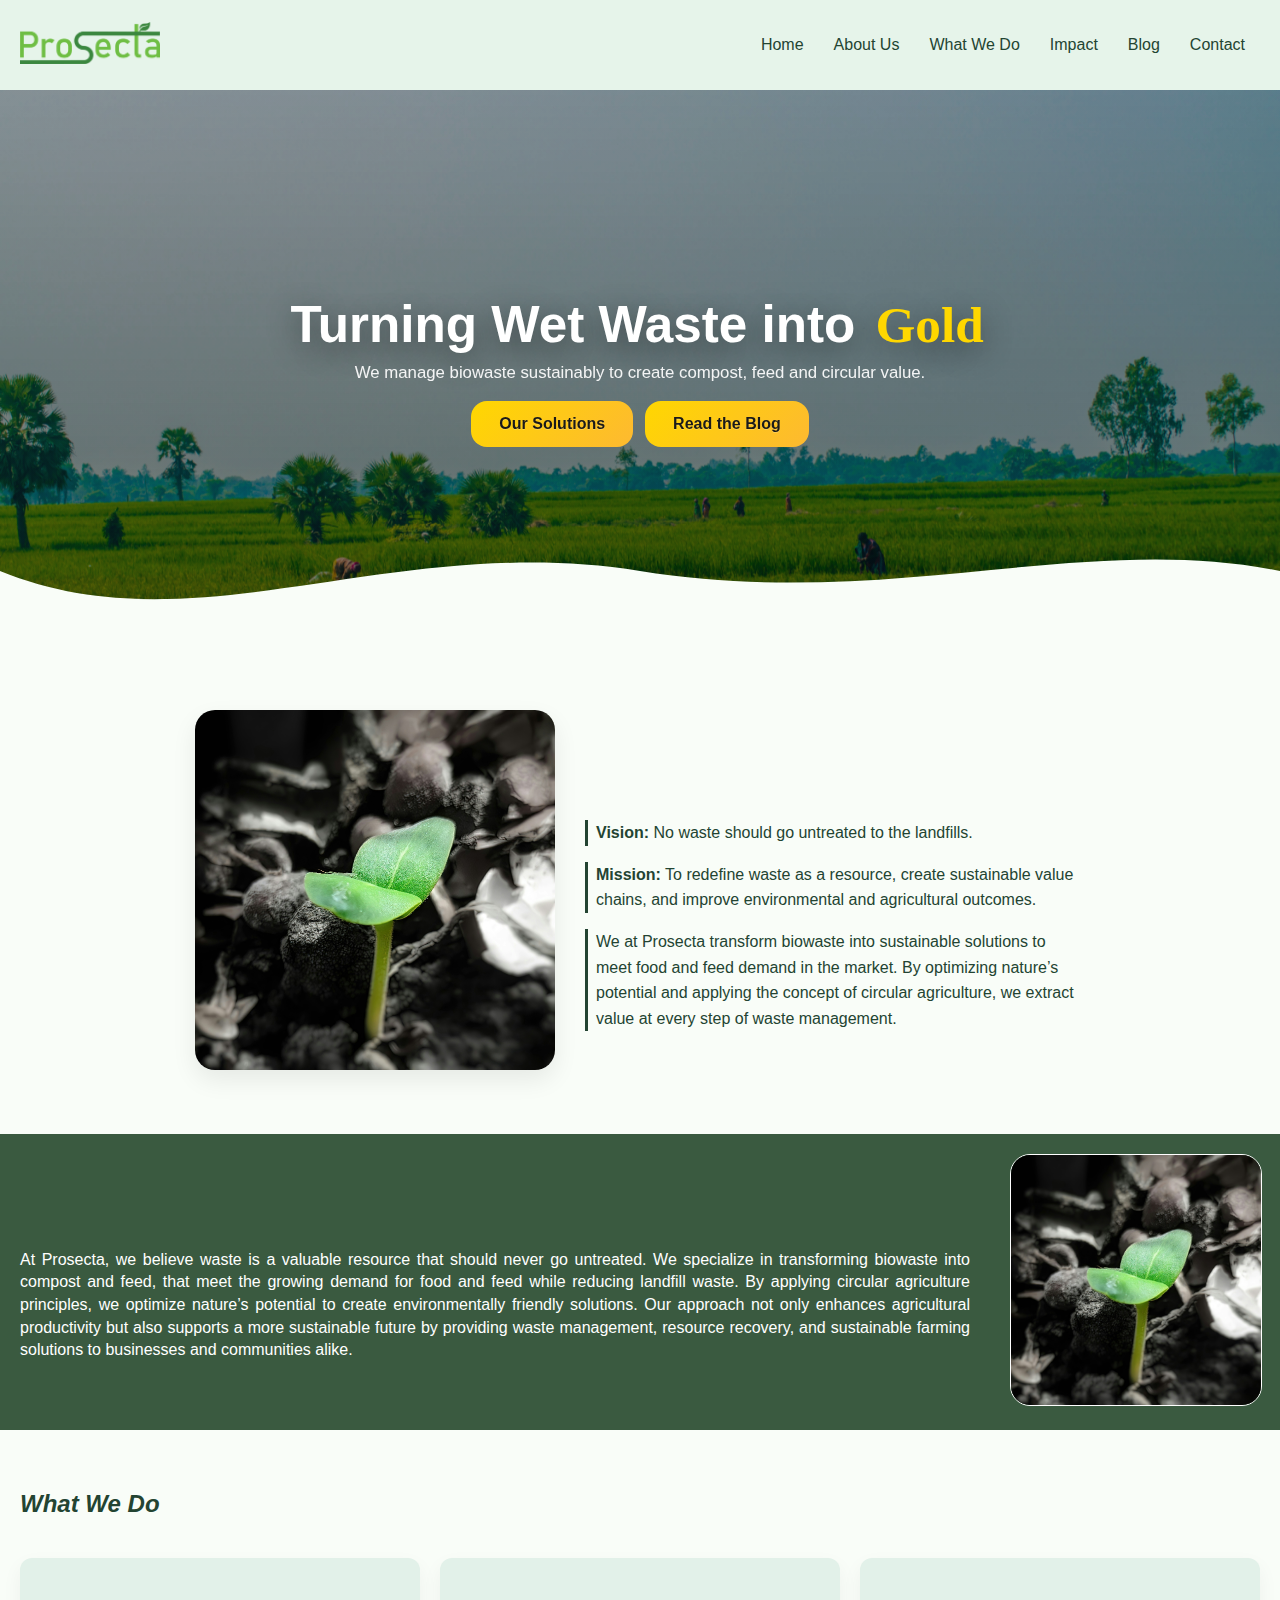
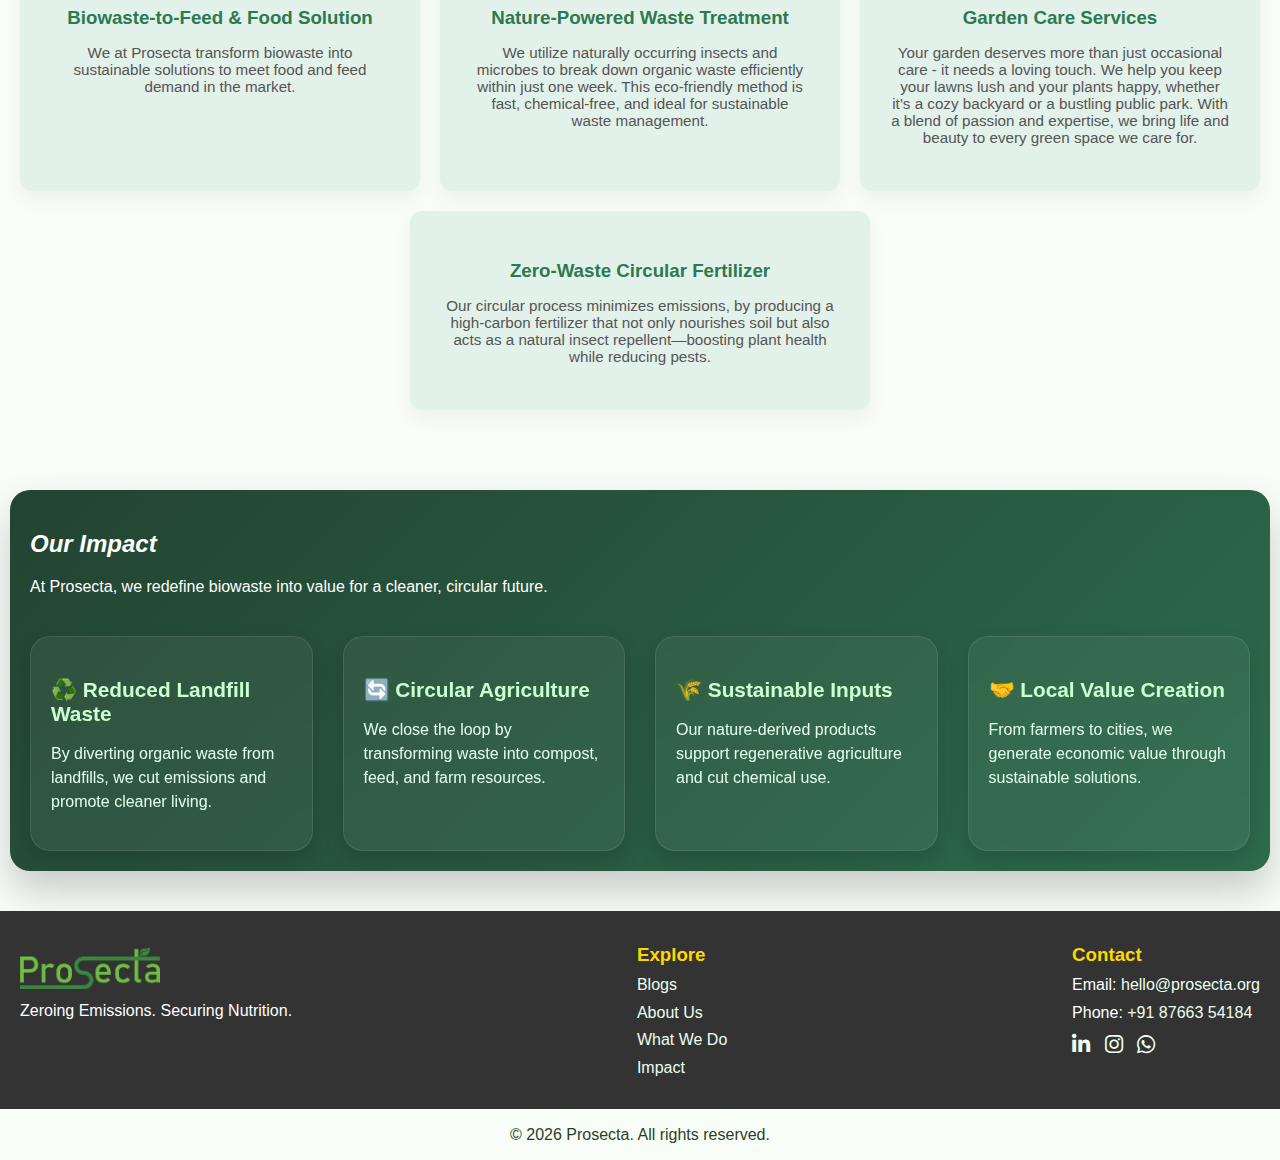
<file: index.html>
<!DOCTYPE html>
<html lang="en">
<head>
  
  <!-- basic -->
  <meta charset="utf-8">
  <meta http-equiv="X-UA-Compatible" content="IE=edge">
  <meta name="viewport" content="width=device-width, initial-scale=1">
  <!-- mobile metas -->
  <meta name="viewport" content="width=device-width, initial-scale=1">
  <meta name="viewport" content="initial-scale=1, maximum-scale=1">
  <title>Prosecta</title>
  <link rel="stylesheet" href="css/style.css">
  <link rel="stylesheet" href="https://cdnjs.cloudflare.com/ajax/libs/font-awesome/6.5.0/css/all.min.css">
</head>

<body>

<nav class="navbar">
  <div><a href="index.html"><img src="images/logo.png" width="140px"></a></div>
  <!-- Overlay (click to close) -->
  <div class="nav-overlay" id="nav-overlay"></div>
  <!-- Hamburger Icon -->
  <div class="menu-toggle" id="menu-toggle">
    <span></span>
    <span></span>
    <span></span>
  </div>
  
  <!-- Navigation Links -->
  <ul class="nav-links" id="nav-links">
    <li><a href="index.html">Home</a></li>
    <li><a href="#about">About Us</a></li>
    <li><a href="#what-we-do">What We Do</a></li>
    <li><a href="#impact">Impact</a></li>
    <li><a href="pages/blog.html">Blog</a></li>
    <li><a href="#contact">Contact</a></li>
    <!--<li><a href="pages/get-involved.html" class="cta-link">Get Involved</a></li>-->
  </ul>
  
</nav>


<main class="inner-content">
  <header class="hero-banner" id="hero-banner" aria-label="Prosecta interactive hero">
    <!-- background layer (moved by JS for parallax) -->
    <div class="hero-banner__bg" style="background-image: url('images/hero-background.jpg')" aria-hidden="true"></div>
    <div class="hero-banner__overlay" aria-hidden="true"></div>
    <div class="hero-banner__content">
      <h1 class="hero-banner__title">Turning Wet Waste into <span class="hero-banner__highlight">Gold</span></h1>
      <p class="hero-banner__lead">We manage biowaste sustainably to create compost, feed and circular value.</p>
      <div class="hero-banner__actions">
        <a class="btn-primary" href="#what-we-do">Our Solutions</a>
        <a class="btn-primary" href="pages/blog.html">Read the Blog</a>
      </div>
    </div>
    <!-- decorative SVG wave that cuts the bottom of the hero -->
    <svg class="hero-banner__wave" viewBox="0 0 1440 120" preserveAspectRatio="none" aria-hidden="true">
      <path d="M0,40 C220,120 440,0 720,40 C1000,80 1220,0 1440,40 L1440,120 L0,120 Z" fill="#f9fdf8"></path>
    </svg>

    <!-- small inline script to drive pointer/touch parallax on background -->
    <script>
      (function(){
        const banner = document.getElementById('hero-banner');
        if(!banner) return;
        const bg = banner.querySelector('.hero-banner__bg');
        let pointerX = 0, pointerY = 0;
        let raf = null;

        function onPointer(e){
          const rect = banner.getBoundingClientRect();
          const x = (e.clientX !== undefined ? e.clientX : (e.touches ? e.touches[0].clientX : rect.width/2));
          const y = (e.clientY !== undefined ? e.clientY : (e.touches ? e.touches[0].clientY : rect.height/2));
          // normalized -0.5 .. 0.5
          pointerX = (x - rect.left) / rect.width - 0.5;
          pointerY = (y - rect.top) / rect.height - 0.5;
          if(!raf) raf = requestAnimationFrame(update);
        }

        function update(){
          raf = null;
          // small translate & scale for parallax effect
          const tx = pointerX * 12; // px
          const ty = pointerY * 8; // px
          const scale = 1 + Math.abs(pointerX) * 0.02 + Math.abs(pointerY) * 0.02;
          bg.style.transform = `translate3d(${tx}px, ${ty}px, 0) scale(${scale})`;
          bg.style.willChange = 'transform';
        }

        // Reset to neutral when pointer leaves
        function onLeave(){
          pointerX = 0; pointerY = 0;
          if(!raf) raf = requestAnimationFrame(()=>{ bg.style.transform='translate3d(0,0,0) scale(1)'; raf=null; });
        }

        // pointer and touch events
        banner.addEventListener('pointermove', onPointer, {passive:true});
        banner.addEventListener('pointerleave', onLeave);
        banner.addEventListener('touchmove', onPointer, {passive:true});
        banner.addEventListener('touchend', onLeave);

        // reduce motion preference: disable transforms
        const mq = window.matchMedia('(prefers-reduced-motion: reduce)');
        if(mq.matches){
          bg.style.transform = 'none';
          banner.removeEventListener('pointermove', onPointer);
          banner.removeEventListener('touchmove', onPointer);
        }
      })();
    </script>
  </header>
  

<section class="image-text-section">
  <div class="image-box">
    <img src="images/RotToRise.jpg" alt="Biowaste process" />
  </div>
  <div class="text-box">
    <h2 class="typewriter-container">From Rot to Rise</h2>
    <p><strong>Vision:</strong> No waste should go untreated to the landfills.</p>
    <p><strong>Mission:</strong> To redefine waste as a resource, create sustainable value chains, and improve environmental and agricultural outcomes.</p>
    <p>We at Prosecta transform biowaste into sustainable solutions to meet food and feed demand in the market. By optimizing nature’s potential and applying the concept of circular agriculture, we extract value at every step of waste management.</p>
  </div>
</section>

<section class="about-section" id="about">
  <div class="about-section-text">
    <h2 class="typewriter-container" style="font-style: italic;">About Us</h2>
    <p>At Prosecta, we believe waste is a valuable resource that should never go untreated. We specialize in transforming biowaste into compost and feed, that meet the growing demand for food and feed while reducing landfill waste. By applying circular agriculture principles, we optimize nature’s potential to create environmentally friendly solutions. Our approach not only enhances agricultural productivity but also supports a more sustainable future by providing waste management, resource recovery, and sustainable farming solutions to businesses and communities alike.</p>
  </div>
  <div class="about-image-box">
    <img src="images/RotToRise.jpg" alt="About Prosecta" />
</section>

<section class="intro-section" id="what-we-do">
  <h2 class="heading">What We Do</h2>
    <div class="cards">
      <div class="card" data-aos="zoom-in" data-aos-delay="300">
        <h3>Biowaste-to-Feed & Food Solution</h3>
        <p>We at Prosecta transform biowaste into sustainable solutions to meet food and feed demand in the market.</p>
      </div>
      <div class="card" data-aos="zoom-in" data-aos-delay="400">
        <h3>Nature-Powered Waste Treatment</h3>
        <p>We utilize naturally occurring insects and microbes to break down organic waste efficiently within just one week. This eco-friendly method is fast, chemical-free, and ideal for sustainable waste management.</p>
      </div>
      <div class="card" data-aos="zoom-in" data-aos-delay="400">
        <h3>Garden Care Services</h3>
        <p>Your garden deserves more than just occasional care - it needs a loving touch. We help you keep your lawns lush and your plants happy, whether it’s a cozy backyard or a bustling public park. With a blend of passion and expertise, we bring life and beauty to every green space we care for.</p>
      </div>
      <div class="card" data-aos="zoom-in" data-aos-delay="400">
        <h3>Zero-Waste Circular Fertilizer</h3>
        <p>Our circular process minimizes emissions, by producing a high-carbon fertilizer that not only nourishes soil but also acts as a natural insect repellent—boosting plant health while reducing pests.</p>
      </div>
    </div>
  </div>
</section>    

<section class="impact-section" id="impact">
  <div>
    <h2 class="heading" style="color: white;">Our Impact</h2>
    <p class="impact-header">At Prosecta, we redefine biowaste into value for a cleaner, circular future.</p>
  </div>

  <div class="impact-grid">
    <div class="impact-card">
      <h3>♻️ Reduced Landfill Waste</h3>
      <p>By diverting organic waste from landfills, we cut emissions and promote cleaner living.</p>
    </div>
    <div class="impact-card">
      <h3>🔄 Circular Agriculture</h3>
      <p>We close the loop by transforming waste into compost, feed, and farm resources.</p>
    </div>
    <div class="impact-card">
      <h3>🌾 Sustainable Inputs</h3>
      <p>Our nature-derived products support regenerative agriculture and cut chemical use.</p>
    </div>
    <div class="impact-card">
      <h3>🤝 Local Value Creation</h3>
      <p>From farmers to cities, we generate economic value through sustainable solutions.</p>
    </div>
  </div>
</section>


<!--<section class="contact-section" id="contact">
  <iframe src="https://docs.google.com/forms/d/e/1FAIpQLScB7IX4g8cyLQ-HlLYkJvurjOeR2Y04oaBUeHUI9dh2zTSB-g/viewform?embedded=true">Loading…
  </iframe>
</section>-->

</header>
</main>
  
<footer class="footer">
  <div class="footer-container">
    <div>
      <!--<h3> <a href="index.html">ProSecta</a></h3>-->
      <p><a href="index.html"><img src="images/logo.png" width="140px"></a></p>
      <p>Zeroing Emissions. Securing Nutrition.</p> 
    </div>
    <div>
      <h3 style="color: #FFD700">Explore</h3>
      <p><a href="pages/blog.html" target="_blank">Blogs </a></p>
      <p><a href="index.html#about">About Us</a></p>
      <p><a href="index.html#what-we-do">What We Do</a></p>
      <p><a href="index.html#impact">Impact</a></p>
    </div>
    <div>
      <h3 id="contact" style="color: #FFD700">Contact</h3>
      <p>Email: <a href="mailto:hello@prosecta.org">hello@prosecta.org</p></a>
      <p>Phone: <a href="tel:918766354184">+91 87663 54184</p></a>
      <div class="social-icons">
        <!--<a href="#"><i class="fab fa-facebook-f"></i></a>
        <a href="#"><i class="fab fa-x-twitter"></i></a>-->
        <a href="https://www.linkedin.com/company/agriora-innovations-llp/"><i class="fab fa-linkedin-in"></i></a>
        <a href="https://www.instagram.com/_prosecta?utm_source=qr&igsh=MWx1eTRlMGg2MnJhOA=="><i class="fab fa-instagram"></i></a>
        <a href="https://wa.me/918766354184" target="_blank"><i class="fab fa-whatsapp"></i></a>
      </div>
    </div>
  </div>
</footer>
<div class="copyright">
    <p>&copy; <span id="year"></span> Prosecta. All rights reserved.</p>
</div>

<script src="js/script.js"></script>
</body>
</html>
</file>
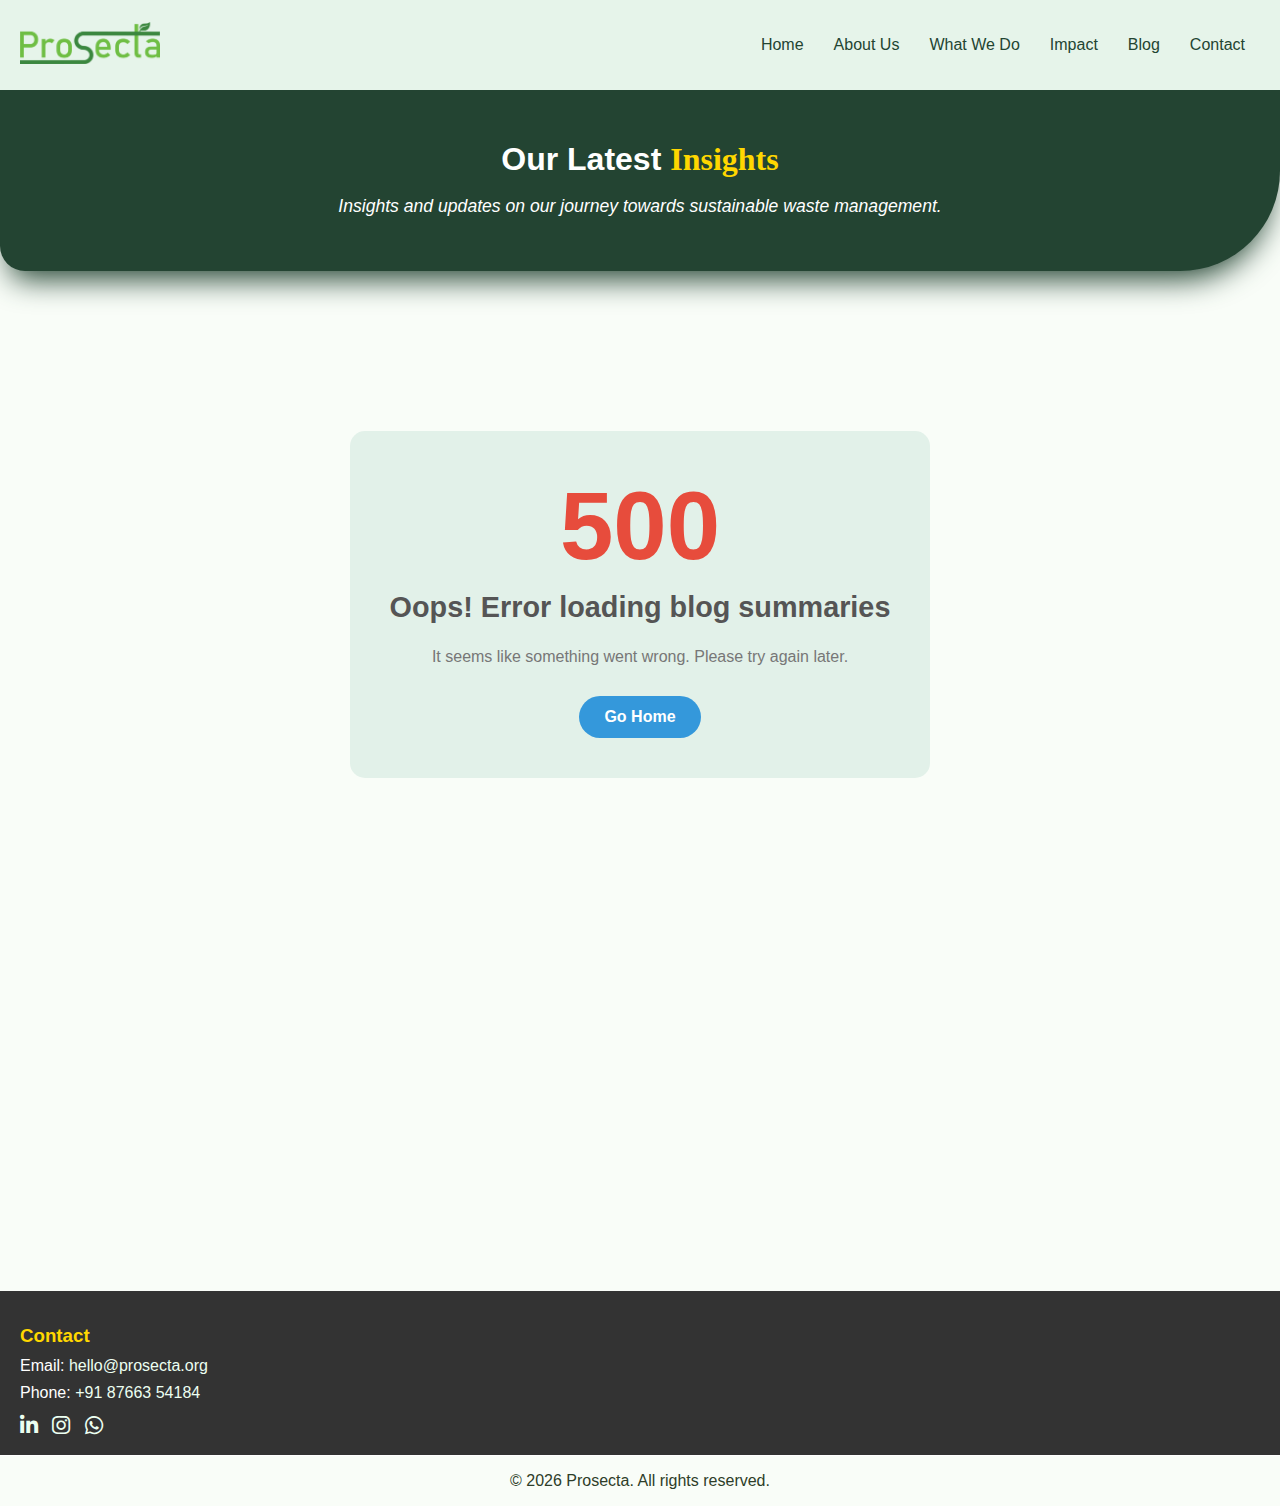
<file: pages/blog.html>
<!DOCTYPE html>
<html lang="en">
<head>
  
  <!-- basic -->
  <meta charset="utf-8">
  <meta http-equiv="X-UA-Compatible" content="IE=edge">
  <meta name="viewport" content="width=device-width, initial-scale=1">
  <!-- mobile metas -->
  <meta name="viewport" content="width=device-width, initial-scale=1">
  <meta name="viewport" content="initial-scale=1, maximum-scale=1">
  <title>Prosecta Blog</title>
  <link rel="stylesheet" href="../css/style.css">
  <link rel="stylesheet" href="https://unpkg.com/aos@2.3.1/dist/aos.css" />
  <link rel="stylesheet" href="https://cdnjs.cloudflare.com/ajax/libs/font-awesome/6.5.0/css/all.min.css">
</head>

<body>

<nav class="navbar">
  <div><a href="../index.html"><img src="../images/logo.png" width="140px"></a></div>
  <!-- Overlay (click to close) -->
  <div class="nav-overlay" id="nav-overlay"></div>
  <!-- Hamburger Icon -->
  <div class="menu-toggle" id="menu-toggle">
    <span></span>
    <span></span>
    <span></span>
  </div>
  
  <!-- Navigation Links -->
  <ul class="nav-links" id="nav-links">
    <li><a href="../index.html">Home</a></li>
    <li><a href="../index.html#about">About Us</a></li>
    <li><a href="../index.html#what-we-do">What We Do</a></li>
    <li><a href="../index.html#impact">Impact</a></li>
    <li><a href="blog.html">Blog</a></li>
    <li><a href="../pages/blog.html#contact">Contact</a></li>
    <!--<li><a href="pages/get-involved.html" class="cta-link">Get Involved</a></li>-->
  </ul>
  
</nav>

<main class="inner-content">
  <header class="hero">
    <h1>Our Latest <span style="color: #FFD700; font-family: cursive; ">Insights</span></h1>
    <p style="font-style: italic;">Insights and updates on our journey towards sustainable waste management.</p>
  </header>

<section class="blog-list" id="blog" style="min-height: 100vh;">

    <div id="blog-container"></div>
  
   <!-- <div class="blog-card" data-aos="fade-up">
      <img src="../images/top-banner.jpg" alt="Transforming Waste" class="blog-thumb" />
      <div class="blog-info">
        <h2>Transforming Waste into Value</h2>
        <p>We believe biowaste is a beginning, not the end. Here's how we create value from what others discard.</p>
        <a href="blog-post-1.html" class="read-more">Read More →</a>
      </div>
    </div>

    <div class="blog-card" data-aos="fade-up" data-aos-delay="100">
      <img src="../images/RotToRise.jpg" alt="Compost Technology" class="blog-thumb" />
      <div class="blog-info">
        <h2>Next-Gen Compost Tech</h2>
        <p>Discover how Prosecta is implementing high-efficiency composting units for decentralized rural waste processing.</p>
        <a href="blog-post-2.html" class="read-more">Read More →</a>
      </div>
    </div>

    <div class="blog-card" data-aos="fade-up" data-aos-delay="100">
      <img src="../images/RotToRise.jpg" alt="Compost Technology" class="blog-thumb" />
      <div class="blog-info">
        <h2>Next-Gen Compost Tech</h2>
        <p>Discover how Prosecta is implementing high-efficiency composting units for decentralized rural waste processing.</p>
        <a href="blog-post-2.html" class="read-more">Read More →</a>
      </div>
    </div> -->

</section>

</main>
  
<footer class="footer">
  <div class="footer-container">
    <!--<div>
      <h3>ProSecta</h3>
      <p>Zeroing Emissions. Securing Nutrition.</p>
    </div>-->
    <div>
      <h3 id="contact" style="color: #FFD700">Contact</h3>
      <p>Email: <a href="mailto:hello@prosecta.org">hello@prosecta.org</p></a>
      <p>Phone: <a href="tel:918766354184">+91 87663 54184</p></a>
      <div class="social-icons">
        <!--<a href="#"><i class="fab fa-facebook-f"></i></a>
        <a href="#"><i class="fab fa-x-twitter"></i></a>-->
        <a href="https://www.linkedin.com/company/agriora-innovations-llp/"><i class="fab fa-linkedin-in"></i></a>
        <a href="https://www.instagram.com/_prosecta?utm_source=qr&igsh=MWx1eTRlMGg2MnJhOA=="><i class="fab fa-instagram"></i></a>
        <a href="https://wa.me/918766354184" target="_blank"><i class="fab fa-whatsapp"></i></a>
      </div>
    </div>
  </div>
</footer>
<div class="copyright">
    <p>&copy; <span id="year"></span> Prosecta. All rights reserved.</p>
</div>


  <script src="../js/script.js"></script>
  <script src="https://unpkg.com/aos@2.3.1/dist/aos.js"></script>
  <script>AOS.init();</script>
  <script>
    document.getElementById("year").textContent = new Date().getFullYear();
  </script>
</body>
</html>
</file>
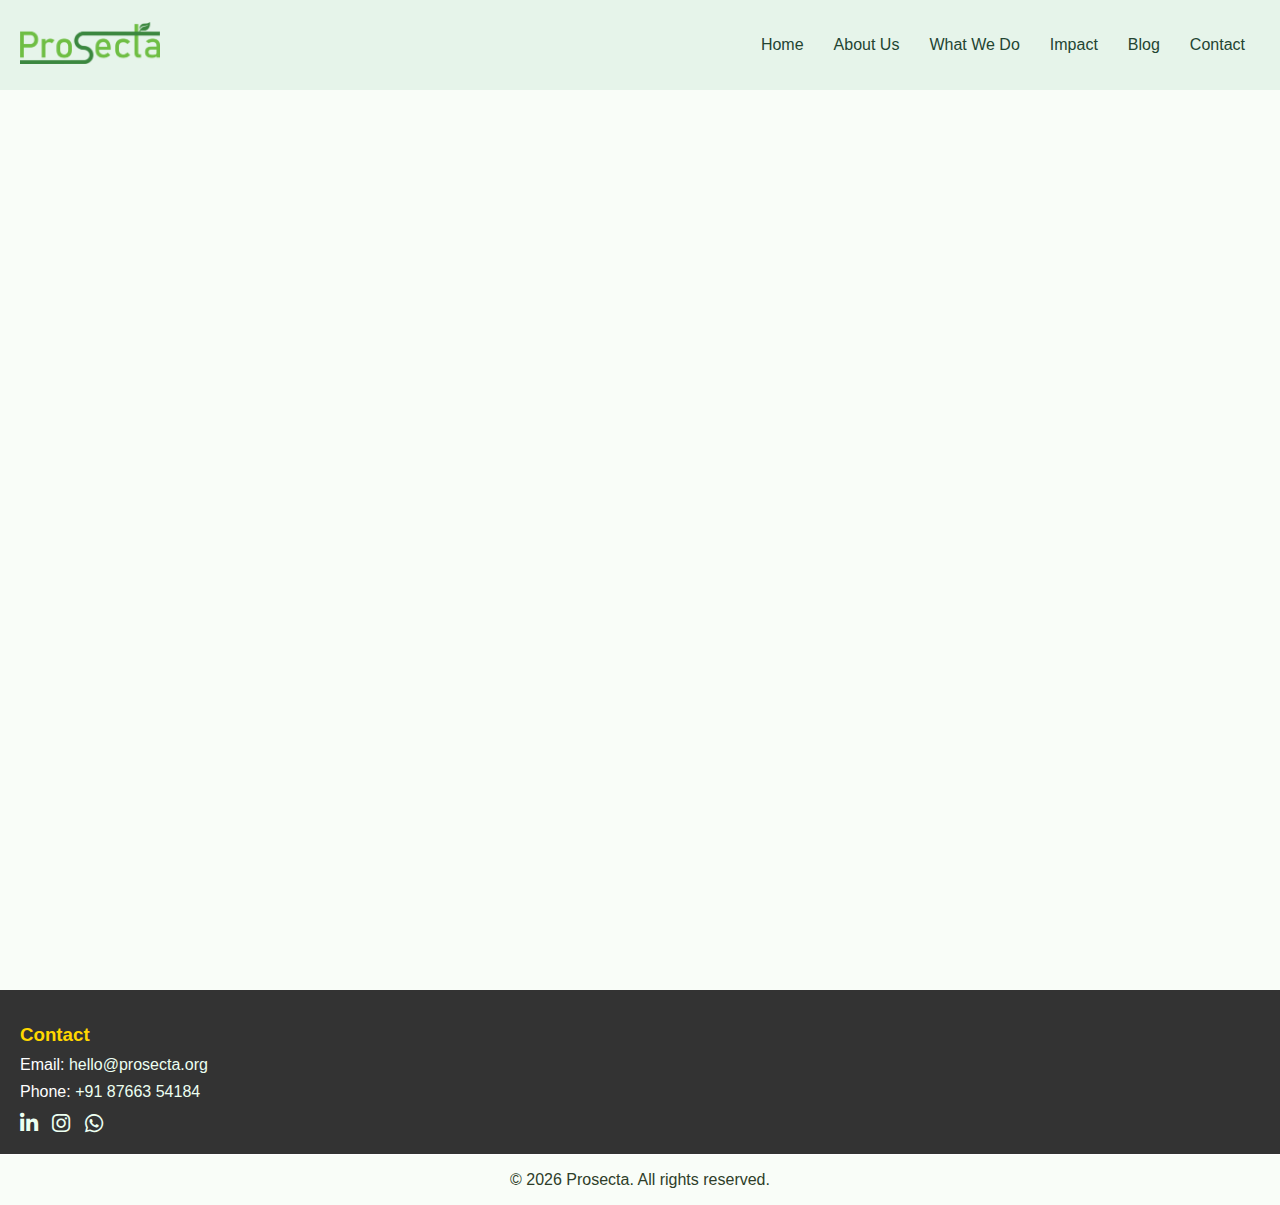
<file: pages/view-blog.html>
<!DOCTYPE html>
<html lang="en">
<head>
  
  <!-- basic -->
  <meta charset="utf-8">
  <meta http-equiv="X-UA-Compatible" content="IE=edge">
  <meta name="viewport" content="width=device-width, initial-scale=1">
  <!-- mobile metas -->
  <meta name="viewport" content="width=device-width, initial-scale=1">
  <meta name="viewport" content="initial-scale=1, maximum-scale=1">
  <title>View Blog</title>
  <link rel="stylesheet" href="../css/style.css">
  <link rel="stylesheet" href="https://unpkg.com/aos@2.3.1/dist/aos.css" />
  <link rel="stylesheet" href="https://cdnjs.cloudflare.com/ajax/libs/font-awesome/6.5.0/css/all.min.css">
</head>

<body>

<nav class="navbar">
  <div><a href="../index.html"><img src="../images/logo.png" width="140px"></a></div>
  <!-- Overlay (click to close) -->
  <div class="nav-overlay" id="nav-overlay"></div>
  <!-- Hamburger Icon -->
  <div class="menu-toggle" id="menu-toggle">
    <span></span>
    <span></span>
    <span></span>
  </div>
  
  <!-- Navigation Links -->
  <ul class="nav-links" id="nav-links">
    <li><a href="../index.html">Home</a></li>
    <li><a href="../index.html#about">About Us</a></li>
    <li><a href="../index.html#what-we-do">What We Do</a></li>
    <li><a href="../index.html#impact">Impact</a></li>
    <li><a href="../pages/blog.html">Blog</a></li>
    <li><a href="../index.html#contact">Contact</a></li>
    <!--<li><a href="pages/get-involved.html" class="cta-link">Get Involved</a></li>-->
  </ul>
  
</nav>



<main style="min-height: 100vh;">
  <div id="blog"></div>
</main>

<!--<main class="blog-page">
  
    <div class="blog-header">
      <img src="../images/top-banner.jpg" alt="Blog Hero" class="blog-hero-img" />
    </div>

    <div class="blog-content" data-aos="fade-up">
      <h1>Transforming Waste into Value</h1>
      <p><em>Published on July 2025</em></p>
      <p>
        At Prosecta, our journey starts where others see an end — at wet waste. But to us, it's the beginning of sustainable solutions.
        We see organic waste as an opportunity to create compost, livestock feed, and restore fertility to the soil.
      </p>
      <p>
        By valorizing waste and optimizing nature’s circular flow, we not only reduce landfill load but also generate value across agriculture and the environment.
      </p>
      <p>
        Our approach combines science and community. We collaborate with villages, agri-businesses, and researchers to rethink how India deals with biowaste.
      </p>
      <p>
        Stay tuned to this blog for updates on composting tech, policy changes, field stories, and scalable models for waste transformation.
      </p>
    </div>

</main> -->


<footer class="footer">
  <div class="footer-container">
    <!--<div>
      <h3>ProSecta</h3>
      <p>Zeroing Emissions. Securing Nutrition.</p>
    </div>-->
    <div>
      <h3 id="contact" style="color: #FFD700">Contact</h3>
      <p>Email: <a href="mailto:hello@prosecta.org">hello@prosecta.org</p></a>
      <p>Phone: <a href="tel:918766354184">+91 87663 54184</p></a>
      <div class="social-icons">
        <!--<a href="#"><i class="fab fa-facebook-f"></i></a>
        <a href="#"><i class="fab fa-x-twitter"></i></a>-->
        <a href="https://www.linkedin.com/company/agriora-innovations-llp/"><i class="fab fa-linkedin-in"></i></a>
        <a href="https://www.instagram.com/_prosecta?utm_source=qr&igsh=MWx1eTRlMGg2MnJhOA=="><i class="fab fa-instagram"></i></a>
        <a href="https://wa.me/918766354184" target="_blank"><i class="fab fa-whatsapp"></i></a>
      </div>
    </div>
  </div>
</footer>
<div class="copyright">
    <p>&copy; <span id="year"></span> Prosecta. All rights reserved.</p>
</div>


  <script src="../js/script.js"></script>
  <script src="https://unpkg.com/aos@2.3.1/dist/aos.js"></script>
  <script>AOS.init();</script>
  <script>
    document.getElementById("year").textContent = new Date().getFullYear();
  </script>
</body>
</html>
</file>
<file: css/style.css>
/* New interactive hero banner  */
.hero-banner{
  position: relative;
  width: 100%;
  height: 50vh;
  min-height: 560px;
  display: flex;
  align-items: center;
  justify-content: center;
  overflow: hidden;
  color: white;
}
.hero-banner__bg{
  position: absolute;
  inset: 0;
  background-size: cover;
  background-position: center;
  background-repeat: no-repeat;
  transform-origin: center;
  transition: transform 300ms cubic-bezier(.2,.9,.23,1);
  will-change: transform;
  filter: saturate(1.02) contrast(1.02) brightness(0.85);
}
.hero-banner__overlay{
  position: absolute;
  inset: 0;
  background: linear-gradient(180deg, rgba(9,20,12,0.28), rgba(8,18,10,0.48));
  pointer-events: none;
}
.hero-banner__content{
  position: relative;
  z-index: 2;
  text-align: center;
  padding: 24px;
  max-width: 980px;
}
.hero-banner__title{
  margin: 6px 0 12px;
  font-size: clamp(2rem, 4vw, 3.2rem);
  line-height: 1.02;
  font-weight: 800;
  color: #fff;
  text-shadow: 0 8px 30px rgba(0,0,0,0.45);
}
.hero-banner__highlight{
  color: #FFD700;
  font-family: cursive;
  padding: 0 6px;
  border-radius: 6px;
}

/* Button styles for hero banner */
.btn-primary {
  display: inline-flex;
  align-items: center;
  padding: 14px 28px;
  border-radius: 16px;
  font-size: 1rem;
  font-weight: 600;
  text-decoration: none;
  transition: all 0.3s ease;
  cursor: pointer;
  border: none;
  color: #1a1a1a;
  background: linear-gradient(135deg, #FFD700, #FDB931);
  text-shadow: 0 1px 0 rgba(255,255,255,0.2);
}

.btn-primary:hover {
  transform: translateY(-2px);
  background: linear-gradient(135deg, #FFE55C, #FFD700);
  box-shadow: 0 6px 20px rgba(253, 185, 49, 0.4);
}

.btn-primary:active {
  transform: translateY(1px);
  background: linear-gradient(135deg, #FDB931, #F5A623);
  box-shadow: 0 2px 10px rgba(253, 185, 49, 0.3);
}

.hero-banner__lead{
  color: rgba(255,255,255,0.92);
  max-width: 68ch;
  margin: 12px auto 18px;
  font-size: 1.05rem;
}
.hero-banner__actions{ display:flex; gap:12px; justify-content:center; flex-wrap:wrap; }
.hero-banner__wave{
  position: absolute;
  left: 0; right: 0; bottom: -1px;
  width: 100%;
  height: 120px;
  z-index: 3;
}

/* Responsive tweaks */
@media (max-width: 900px){
  .hero-banner{ height: 70vh; min-height: 420px; }
  .hero-banner__title{ font-size: clamp(1.6rem, 6vw, 2.4rem); }
  .hero-banner__lead{ font-size: 0.98rem; }
}

/* Respect reduced motion */
@media (prefers-reduced-motion: reduce){
  .hero-banner__bg{ transition: none !important; transform: none !important; }
}

@import url('https://fonts.googleapis.com/css2?family=Inter:wght@400;600;700&display=swap');


.typewriter-container {
  overflow: hidden; /* Hides text outside the element's width */
  white-space: nowrap; /* Prevents text from wrapping to the next line */
  animation: 
    typing 3s steps(10000, end) forwards; /* Typing animation */
  width: 0; /* Starts with hidden text */
}

/* Keyframes for the typing animation */
@keyframes typing {
  from { width: 0 } /* Starts with zero width */
  to { width: 100% } /* Expands to full width, revealing text */
}

a, button {
  -webkit-tap-highlight-color: transparent;
  -webkit-touch-callout: none;
}

body {
  font-family: 'Inter', sans-serif;
  margin: 0;
  background: #f9fdf8;
  color: #2e3d29;
}
a { text-decoration: none; }

.top-image-section {
  width: 100%;
  overflow: hidden;
} 

.responsive-banner {
  width: 100%;
  height: auto;
  object-fit: cover;
  display: block;
  max-height: 400px;  
}

.navbar {
  background: #e6f4ea;
  padding: 20px 20px;
  display: flex;
  justify-content: space-between;
  align-items: center;
  position: relative;
  z-index: 1000;
}
.nav-links {
  list-style: none;
  display: flex;
}
.nav-links li {
  position: relative;
  white-space: nowrap;
}
.nav-links li a {
  color: #234432;
  font-weight: 501;
  text-decoration: none;
  padding: 8px 15px;
  border-radius: 25px;
  transition: background 0.3s;
}
.nav-links li a:hover,
.nav-links li a.active {
  color: #2c7a51 !important;
  background: rgba(44, 122, 81, 0.2);
  box-shadow: 0 0 0 2px #2c7a51 inset;
}
.cta-link {
  background: #2c7a51;
  color: white !important;
  border-radius: 20px;
  padding: 8px 18px;
  font-weight: bold;
}
.cta-link:hover {
  background: #256b46;
  border-radius: 20px;
}

/* Hamburger Menu Icon */
.menu-toggle {
  display: none;
  flex-direction: column;
  cursor: pointer;
  gap: 5px;
  -webkit-tap-highlight-color: transparent;
}
.menu-toggle span {
  width: 25px;
  height: 3px;
  border-radius: 50px;
  background: #2c7a51;
  transition: all 0.3s ease;
}

/* Mobile Styles */
@media (max-width: 768px) {
  .nav-links {
    position: absolute;
    top: 81%;
    left: 1;
    right: 0;
    gap: 18px;
    background: #e6f4ea;
    border-bottom-left-radius: 20px;
    flex-direction: column;
    align-items: right;
    overflow: hidden;
    max-height: 0;

  }
  .nav-links.open {
    max-height: max-content; /* Adjust as needed */
    padding: 20px 10px;
  }
  .menu-toggle {
    display: flex;
  }
  .menu-toggle.open span:nth-child(1) {
    transform: rotate(45deg) translateY(8px);
  }
  .menu-toggle.open span:nth-child(2) {
    opacity: 0;
  }
  .menu-toggle.open span:nth-child(3) {
    transform: rotate(-45deg) translateY(-8px);
  }
}

.heading {
  color: #234432;
  text-align: left;
  font-style: italic;
}


.cta {
  background: white;
  color: #234432;
  padding: 10px 20px;
  border-radius: 25px;
  font-weight: bold;
  transition: background 0.3s;
}
.cta:hover {
  background: #78B676;
  transform: translateY(-1px);
  box-shadow: 0 12px 30px rgba(0, 0, 0, 0.1);
}

.hero {
  padding: 30px 20px;
  text-align: center;
  background: #234432;
  border-bottom-right-radius: 100px;
  border-bottom-left-radius: 25px;
  box-shadow: #234432 0px 18px 30px -10px;
  color: white;
  animation: fadeIn 2s ease-in-out;
  min-height: max-content;
}
.hero h1 {
  font-size: 2rem;
  margin-bottom: 1rem;
}
.hero p {
  font-size: 1.1rem;
  margin-bottom: 1.5rem;
}
.hero .cta {
  font-size: 1rem;
}

.intro-section {
  padding: 40px 20px;
  text-align: center;
}
.cards {
  display: flex;
  flex-wrap: wrap;
  gap: 20px;
  margin-top: 40px;
  justify-content: center;
}
.card {
  background: #e2f1e9;
  border-radius: 12px;
  box-shadow: 0 8px 20px rgba(0, 0, 0, 0.05);
  padding: 30px;
  flex: 1 1 300px;
  max-width: 400px;
  transition: transform 0.3s ease, box-shadow 0.3s ease;
}
.card:hover {
  transform: translateY(-8px);
  color: #234432;
  box-shadow: 0 12px 30px -10px;
}
.card h3 {
  color: #2c7a51;
  margin-bottom: 10px;
}
.card p {
  font-size: 0.95rem;
  color: #555;
}

.inner-content {
  content: "width=device-width, initial-scale=1";
}
@keyframes fadeIn {
  from { opacity: 1; transform: translateY(-60px); }
  to { opacity: 1; transform: translateY(0); }
}

.about-section {
  color: white;
  padding: 20px 20px;
  background: #3A5A40;
  display: flex;
  flex-wrap: wrap;
  align-items: center;
  justify-content: center;
  gap: 40px;
}
.about-section-text {
  flex: 1 1 300px;
  max-width: fit-content;
  text-align: justify;
  line-height: 6mm;
}

.about-image-box {
  flex: 1 1 300px;
  max-width: 250px;
}

.about-image-box img {
  width: 100%;
  aspect-ratio: 1 / 1;
  object-fit: cover;
  border-radius: 20px;
  border: white 1px solid;
}

/* For Image left and weitten content on right*/
.image-text-section {
  display: flex;
  flex-wrap: wrap;
  align-items: center;
  justify-content: center;
  gap: 30px;
  padding: 60px 20px;
}

.image-box {
  flex: 1 1 300px;
  max-width: 360px;
}

.image-box img {
  width: 100%;
  aspect-ratio: 1 / 1;
  object-fit: cover;
  border-radius: 20px;
  box-shadow: 0 10px 25px rgba(0, 0, 0, 0.08);
}

.text-box {
  flex: 1 1 300px;
  max-width: 500px;
  color: #2e3d29;
}

.text-box h2 {
  font-size: 2rem;
  color: #234432;
  margin-bottom: 15px;
}

.text-box p {
  font-size: 1rem;
  color: #234432;
  line-height: 1.6;
  margin-bottom: 12px;
  border-left: #234432 3px solid;
  padding-left: 8px;
}

/* Mobile responsive: stack vertically */
@media (max-width: 768px) {
  .image-text-section .about-section{
    flex-direction: column;
    text-align: left;
  }
  .text-box .about-section-text{
    max-width: 100%;
  }
}

/*Impact Section */
.impact-section {
  background: linear-gradient(135deg, #234432, #2c6b4b);
  color: #ffffff;
  padding: 20px 20px;
  border-radius: 20px;
  margin: 40px 10px;
  box-shadow: 0 20px 40px rgba(0, 0, 0, 0.2);
}

.impact-header {
  margin-bottom: 40px;
}

.impact-header h2 {
  font-size: 2.5rem;
  margin-bottom: 10px;
  color: #b8f3c2;
}

.impact-header p {
  font-size: 1.1rem;
  color: #e4f8e9;
  margin: 0 auto;
}

.impact-grid {
  display: grid;
  grid-template-columns: repeat(auto-fit, minmax(250px, 1fr));
  gap: 30px;
}

.impact-card {
  background: rgba(255, 255, 255, 0.05);
  padding: 20px;
  border-radius: 20px;
  border: 1px solid rgba(255, 255, 255, 0.1);
  transition: all 0.3s ease;
  backdrop-filter: blur(8px);
  box-shadow: 0 8px 20px rgba(0, 0, 0, 0.15);
}

.impact-card:hover {
  transform: translateY(-10px);
  background: rgba(255, 255, 255, 0.08);
  box-shadow: 0 12px 24px rgba(0, 0, 0, 0.25);
}

.impact-card h3 {
  font-size: 1.3rem;
  margin-bottom: 10px;
  color: #caffcf;
}

.impact-card p {
  font-size: 1rem;
  line-height: 1.5;
  color: #e2ffe9;
}

.contact-section {
  padding: 20px 20px;
}

.contact-section iframe {
  width: 100%;
  height: 800px;
  border: none;
  border-radius: 12px;
  box-shadow: 0 8px 20px rgba(0, 0, 0, 0.1);
}

.footer {
  background: #333333;
  color: white;
}
.footer a {
  color: #ecfff1;
}
.footer a:hover {
  color: #FFD700;
}
.footer-container {
  display: flex;
  justify-content: space-between;
  padding: 20px 20px;
  text-align: left;
  flex-wrap: wrap; /* allow columns to wrap instead of overflowing */
  align-items: flex-start;
  box-sizing: border-box;
  width: 100%;
  overflow-wrap: break-word;
  word-break: break-word;
  hyphens: auto;
  line-height: 3mm;
}



/* Mobile: stack vertically, center content and avoid congested text */
@media (max-width: px) {
  .footer-container {
    flex-direction: column;
    align-items: center;
    text-align: center;
    gap: 12px;
    padding: 20px;
  }
  .footer-container > * {
    width: 100%;
    max-width: 720px;
  }
}
.footer-bottom {
  text-align: center;
  /*border-top: 2px solid #ffffff;*/
}
.social-icons a {
  margin-right: 10px;
  font-size: 1.3rem;
}
form input, form textarea {
  width: 100%;
  padding: 10px;
  margin-top: 10px;
  margin-bottom: 15px;
  border: 1px solid #ccc;
  border-radius: 5px;
}
form button {
  background: #2c7a51;
  color: white;
  border: none;
  padding: 10px 20px;
  cursor: pointer;
  border-radius: 5px;
}
form button:hover {
  background: #256b46;
}

.copyright {
  text-align: center;
  border-top: white 1px solid;
}


/* Blog */
.blog-list {
  padding: 60px 20px;
  max-width: 1100px;
  margin: auto;
}

.blog-list-heading {
  text-align: center;
  font-size: 2.2rem;
  color: #2c7a51;
  margin-bottom: 40px;
}

.blog-card {
  display: flex;
  flex-wrap: wrap;
  gap: 20px;
  margin-bottom: 40px;
  background: #f8fff7;
  padding: 20px;
  border-radius: 12px;
  box-shadow: 0 8px 20px rgba(37, 37, 37, 0.05);
}

.blog-card:hover {
  transform: translateY(-8px);
  color: #234432;
  box-shadow: 0 12px 30px -10px;
}

.blog-thumb {
  width: 100%;
  max-width: 360px;
  aspect-ratio: 1 / 0.6;
  border-radius: 10px;
  object-fit: cover;
}

.blog-info {
  flex: 1;
}

.blog-info h2 {
  color: #2c7a51;
  margin-bottom: 10px;
}

.blog-info p {
  font-size: 1rem;
  color: #444;
}

.read-more {
  display: inline-block;
  margin-top: 10px;
  color: #007c4d;
  font-weight: bold;
  text-decoration: none;
}
.read-more:hover {
  text-decoration: underline;
}

/* Skeleton placeholders (used while content is loading) */
.skeleton .blog-thumb,
.skeleton-thumb {
  background: linear-gradient(90deg, #eeeeee 25%, #f7f7f7 50%, #eeeeee 75%);
  background-size: 200% 100%;
  border-radius: 10px;
}
.skeleton .blog-info .skeleton-line,
.skeleton-line {
  height: 14px;
  background: linear-gradient(90deg, #eeeeee 25%, #f7f7f7 50%, #eeeeee 75%);
  background-size: 200% 100%;
  border-radius: 6px;
  margin-bottom: 10px;
}
.skeleton .skeleton-title { width: 55%; height: 20px; }
.skeleton .skeleton-summary { width: 90%; height: 14px; }
.skeleton .skeleton-readmore { display:inline-block; width:90px; height:18px; border-radius:6px; }

@keyframes skeleton-shimmer {
  0% { background-position: 200% 0; }
  100% { background-position: -200% 0; }
}
.skeleton .blog-thumb,
.skeleton-line,
.skeleton-readmore,
.skeleton-thumb {
  animation: skeleton-shimmer 1.2s linear infinite;
}

/* Post (blog-page) skeleton */
.skeleton .blog-hero-img,
.skeleton .blog-hero-img.skeleton-thumb {
  width: 100%;
  max-height: 400px;
  object-fit: cover;
  border-radius: 12px;
  background: linear-gradient(90deg, #eeeeee 25%, #f7f7f7 50%, #eeeeee 75%);
  background-size: 200% 100%;
  display: block;
}
.skeleton .blog-content .skeleton-line {
  background: linear-gradient(90deg, #eeeeee 25%, #f7f7f7 50%, #eeeeee 75%);
  background-size: 200% 100%;
  border-radius: 6px;
  margin-bottom: 16px;
  animation: skeleton-shimmer 1.2s linear infinite;
}
.skeleton .blog-content .skeleton-title { height: 28px; }
.skeleton .blog-content .skeleton-summary { height: 16px; }

/* skeleton line width modifiers */
.skeleton-line--full { width: 100%; }
.skeleton-line--large { width: 60%; }
.skeleton-line--medium { width: 95%; }
.skeleton-line--short { width: 90%; }

/* inline content image placeholder inside blog content */
.content-image {
  width: 100%;
  max-width: 100%;
  height: 240px;
  border-radius: 8px;
  margin: 18px 0;
  background: linear-gradient(90deg, #eeeeee 25%, #f7f7f7 50%, #eeeeee 75%);
  background-size: 200% 100%;
  animation: skeleton-shimmer 1.2s linear infinite;
}

.blog-page.skeleton {
  max-width: 1100px;
}

/* Mobile adjustments so skeleton elements scale down neatly */
@media (max-width: 768px) {
  .blog-page.skeleton {
    padding: 20px 12px;
  }
  .content-image { height: 160px; }
  .skeleton .blog-hero-img,
  .skeleton-thumb {
    max-height: 240px;
  }
  .skeleton-line--large { width: 80%; }
  .skeleton-line--medium { width: 95%; }
  .skeleton-line--short { width: 90%; }
}

/* Blog Page */
.blog-page {
  padding: 40px 20px;
  max-width: fit-content;
  margin: auto;
}

.blog-header {
  margin-bottom: 30px;
}

.blog-hero-img {
  width: 100%;
  max-height: 400px;
  object-fit: cover;
  border-radius: 12px;
  box-shadow: 0 8px 20px rgba(0, 0, 0, 0.1);
}

.blog-content h1 {
  max-width: 1050px;
  align-self: center;
  font-size: 2rem;
  color: #2c7a51;
}

.blog-content p {
  max-width: 1050px;
  align-self: center;
  line-height: 1.5;
  font-size: 1.1rem;
  color: #333;
}

.NotFound {
  align-self: center;
  
}
</file>
